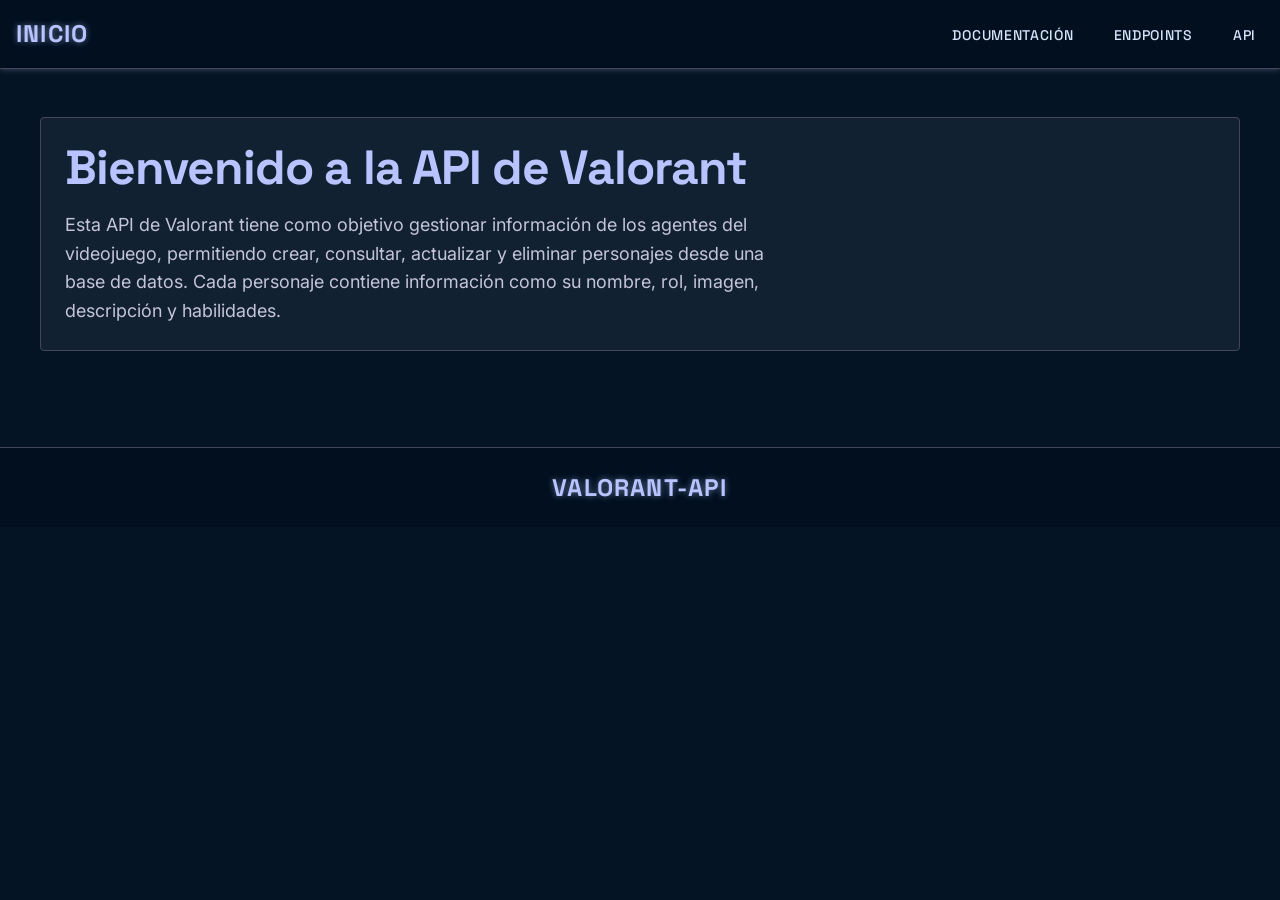
<file: index.html>
<!DOCTYPE html>
<html lang="en">
<head>
    <meta charset="UTF-8">
    <meta name="viewport" content="width=device-width, initial-scale=1.0">
    <title>Valorant-API</title>

    <link rel="preconnect" href="https://fonts.googleapis.com">
    <link rel="preconnect" href="https://fonts.gstatic.com" crossorigin>
    <link
        href="https://fonts.googleapis.com/css2?family=Inter:wght@400;500;600;700&family=Space+Grotesk:wght@400;500;600;700&display=swap"
        rel="stylesheet"
    >

    <link rel="stylesheet" href="src/css/style.css">
</head>
<body>
    <header class="site-header">
        <nav class="site-nav">
            <a href="#inicio" class="nav-logo">Inicio</a>

            <ul class="nav-links">
                <li><a href="src/pages/documentation.html" class="nav-link">Documentación</a></li>
                <li><a href="src/pages/endpoints.html" class="nav-link">Endpoints</a></li>
                <li><a href="src/pages/api.html" class="nav-link">API</a></li>
            </ul>
        </nav>
    </header>

    <main class="site-main">
        <section id="inicio" class="hero">
            <h1 class="hero-title">Bienvenido a la API de Valorant</h1>
            <p class="hero-description">Esta API de Valorant tiene como objetivo gestionar información de los agentes del videojuego, 
                permitiendo crear, consultar, actualizar y eliminar personajes desde una base de datos. 
                Cada personaje contiene información como su nombre, rol, imagen, descripción y habilidades.
            </p>
        </section>
    </main>

    <footer class="site-footer">
        <h3 class="footer-logo">VALORANT-API</h3>
    </footer>

    <script src="src/js/script.js"></script>
</body>
</html>
</file>
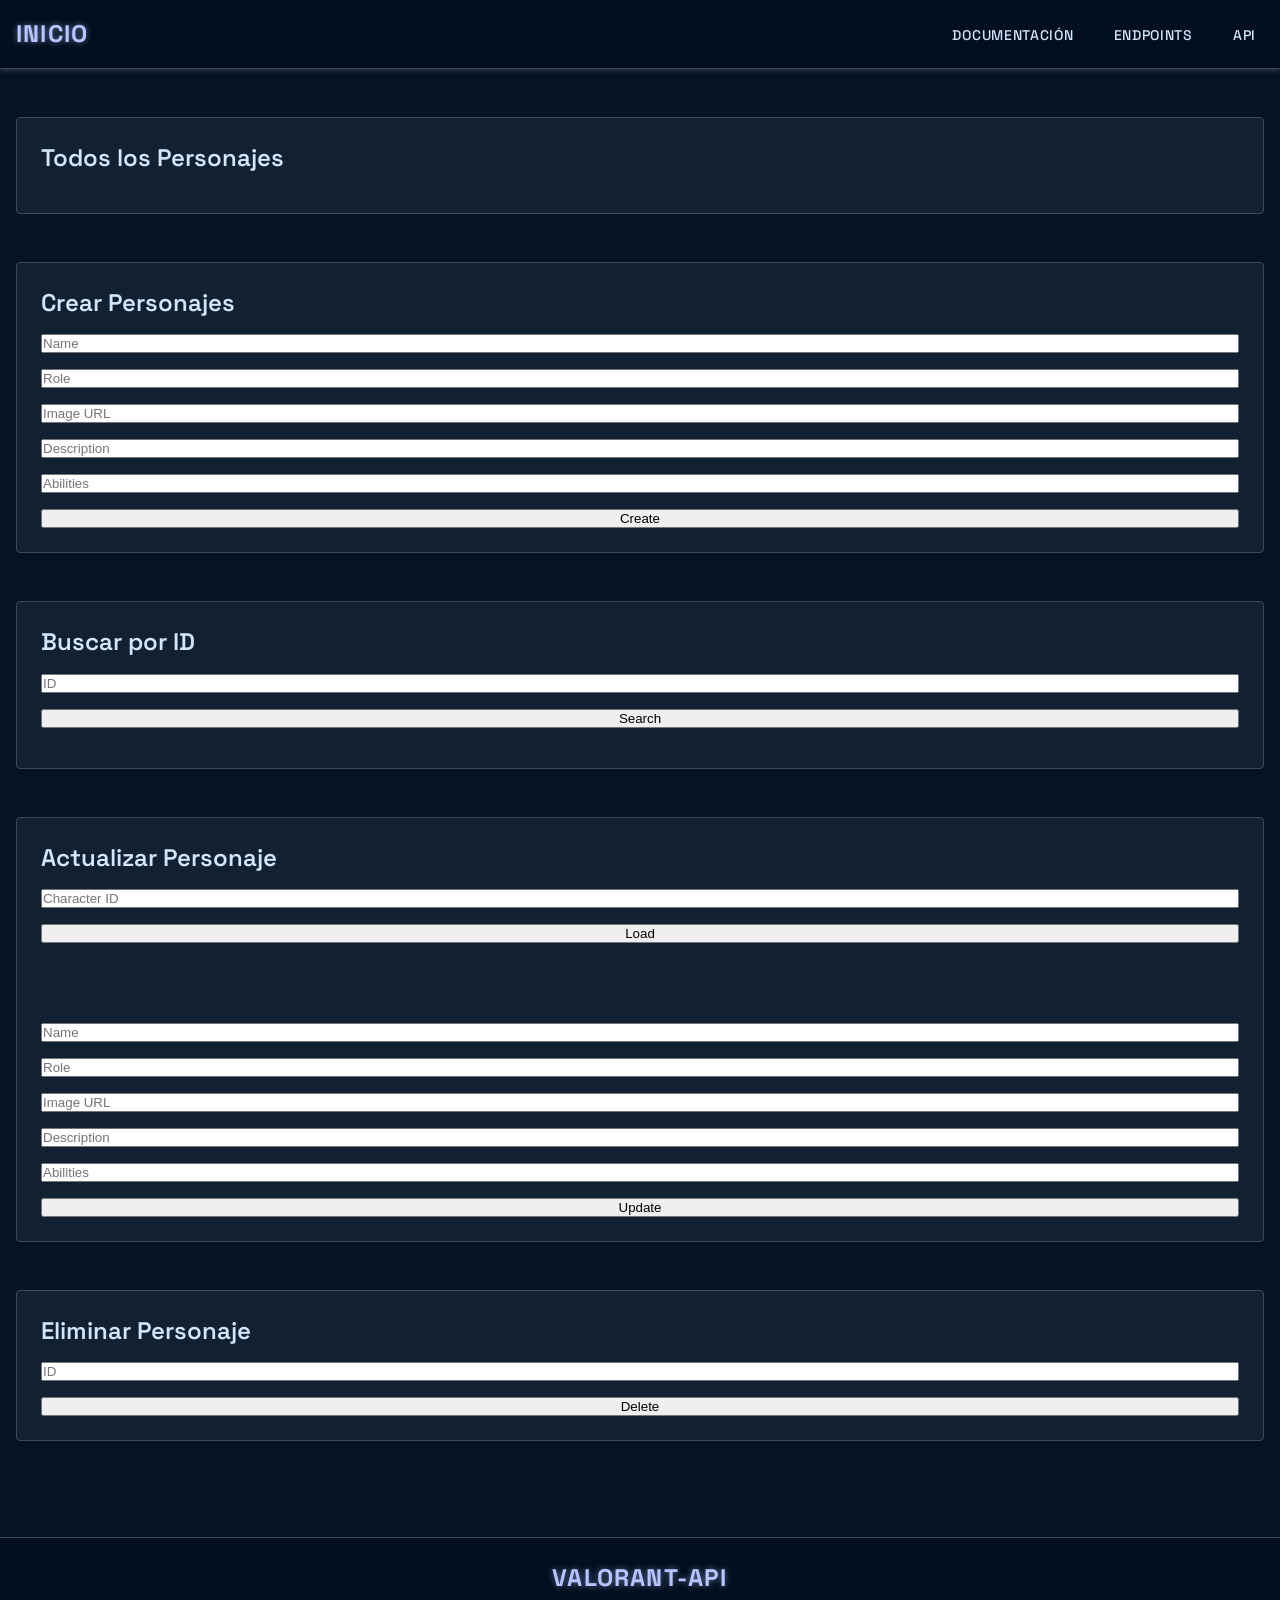
<file: src/pages/api.html>
<!DOCTYPE html>
<html lang="en">
<head>
    <meta charset="UTF-8">
    <meta name="viewport" content="width=device-width, initial-scale=1.0">
    <title>Valorant-API</title>

    <link rel="preconnect" href="https://fonts.googleapis.com">
    <link rel="preconnect" href="https://fonts.gstatic.com" crossorigin>
    <link
        href="https://fonts.googleapis.com/css2?family=Inter:wght@400;500;600;700&family=Space+Grotesk:wght@400;500;600;700&display=swap"
        rel="stylesheet"
    >

    <link rel="stylesheet" href="../css/style.css">
</head>
<body>
    <header class="site-header">
        <nav class="site-nav">
            <a href="../../index.html" class="nav-logo">Inicio</a>

            <ul class="nav-links">
                <li><a href="./documentation.html" class="nav-link">Documentación</a></li>
                <li><a href="./endpoints.html" class="nav-link">Endpoints</a></li>
                <li><a href="./api.html" class="nav-link">API</a></li>
            </ul>
        </nav>
    </header>

    <main class="api-page">
        <section class="api-section">
            <h3>Todos los Personajes</h3>
            <div id="characters"></div>
        </section>

        <section class="api-section crud">

            <h3>Crear Personajes</h3>

            <input id="name" placeholder="Name">
            <input id="role" placeholder="Role">
            <input id="img" placeholder="Image URL">
            <input id="description" placeholder="Description">
            <input id="abilities" placeholder="Abilities">

            <button onclick="createCharacter()">Create</button>
        </section>

        <section class="api-section">
            <h3>Buscar por ID</h3>

            <input id="searchId" placeholder="ID">
            <button onclick="getCharacterById()">Search</button>

            <div id="singleCharacter"></div>
        </section>

        <section class="api-section">
            <h3>Actualizar Personaje</h3>

            <input id="updateId" placeholder="Character ID">
            <button onclick="loadCharacterForEdit()">Load</button>

            <br><br>

            <input id="update-name" placeholder="Name">
            <input id="update-role" placeholder="Role">
            <input id="update-img" placeholder="Image URL">
            <input id="update-description" placeholder="Description">
            <input id="update-abilities" placeholder="Abilities">

            <button onclick="updateCharacter()">Update</button>
        </section>

        <section class="api-section">
            <h3>Eliminar Personaje</h3>
            <input id="deleteId" placeholder="ID">
            <button onclick="deleteByInput()">Delete</button>
        </section>
    </main>

    <footer class="site-footer">
        <h3 class="footer-logo">VALORANT-API</h3>
    </footer>

    <script src="../js/script.js"></script>
</body>
</html>
</file>
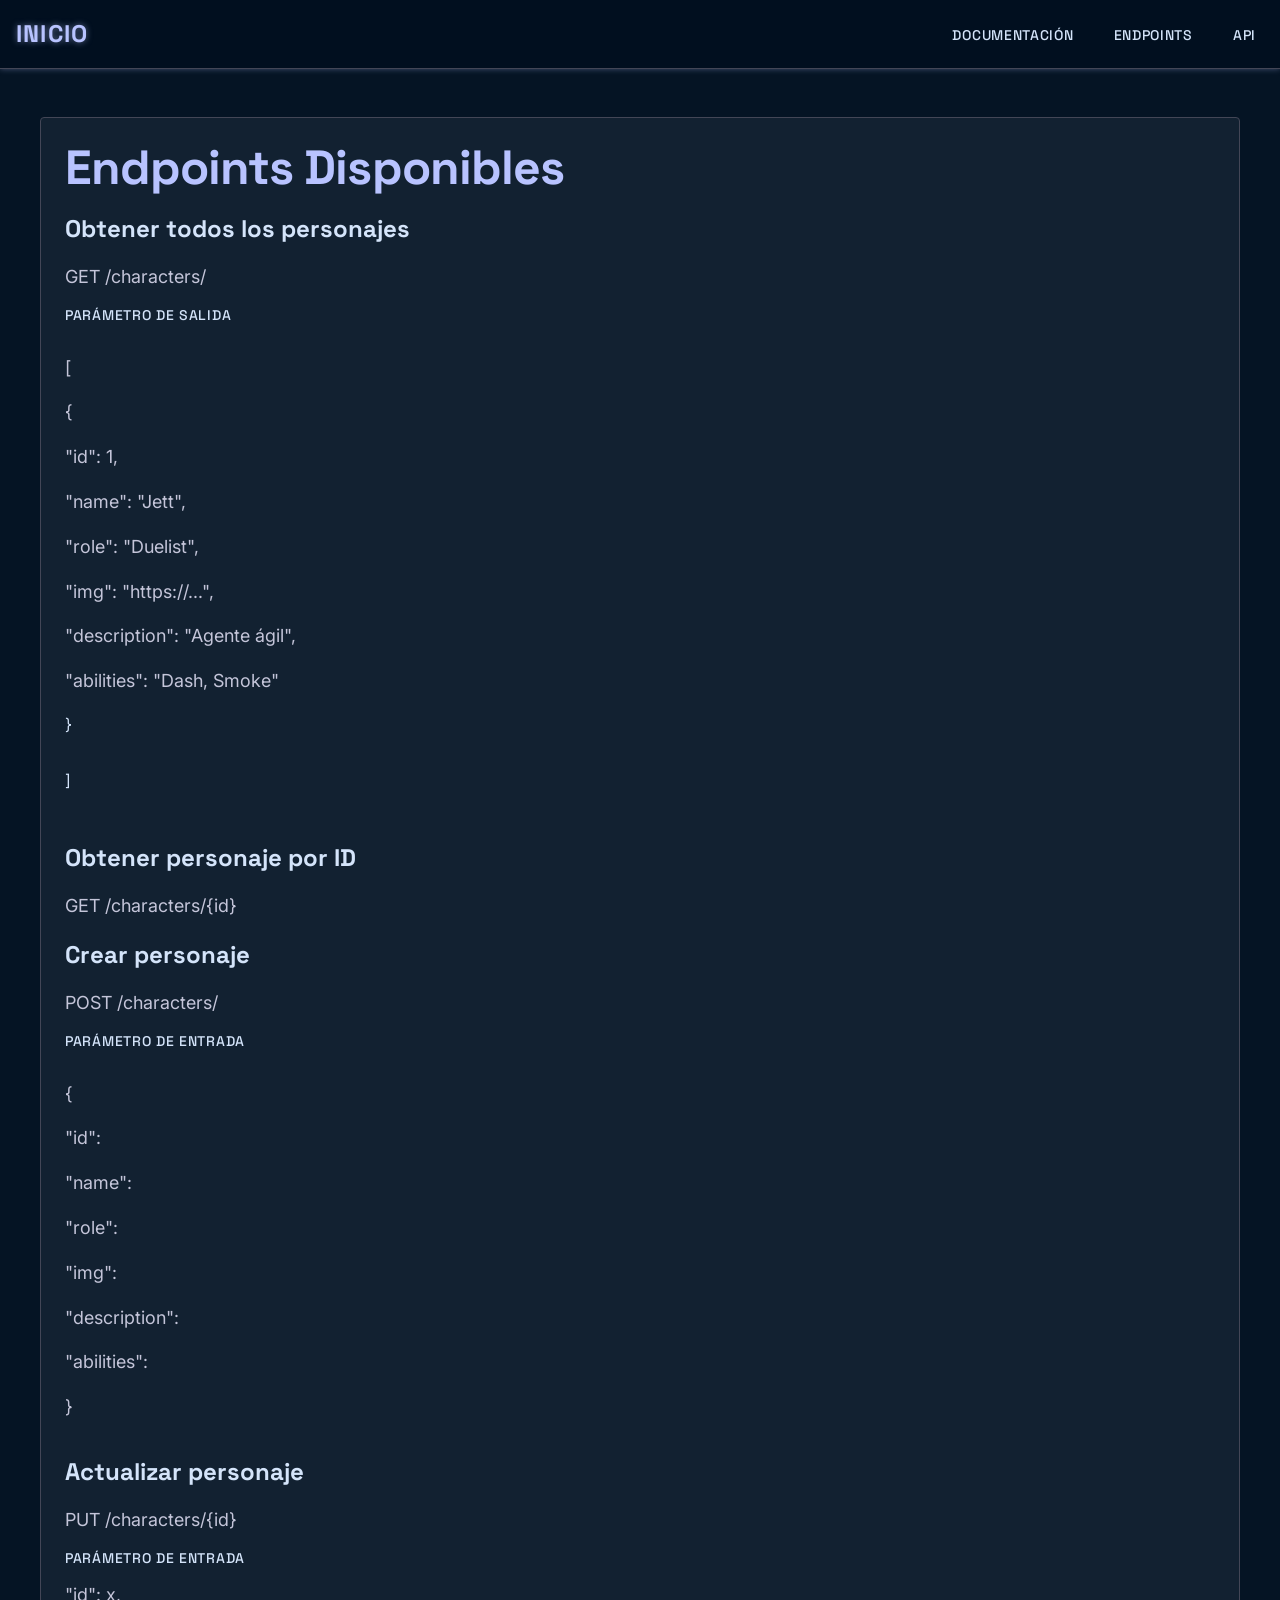
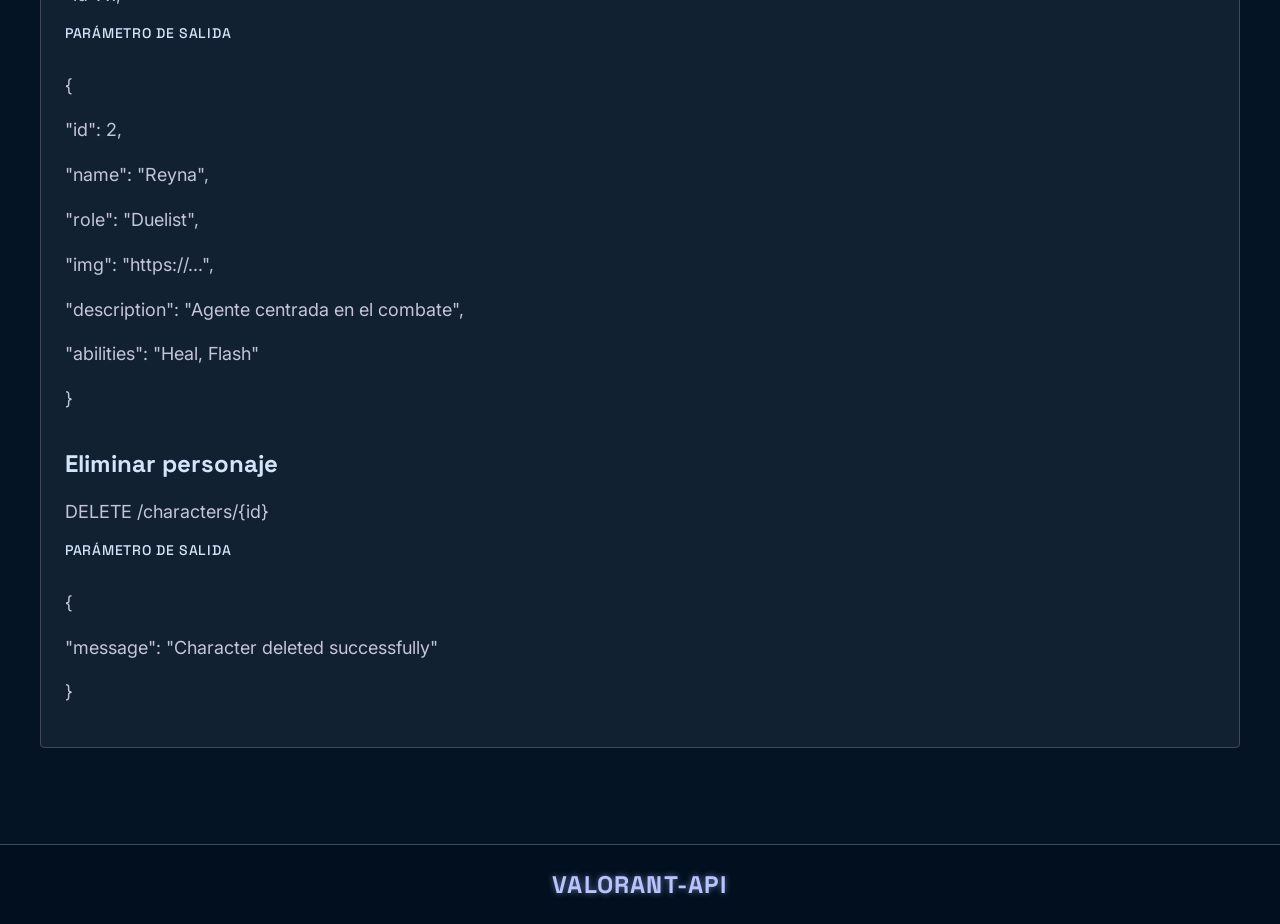
<file: src/pages/endpoints.html>
<!DOCTYPE html>
<html lang="en">
<head>
    <meta charset="UTF-8">
    <meta name="viewport" content="width=device-width, initial-scale=1.0">
    <title>Valorant-API</title>

    <link rel="preconnect" href="https://fonts.googleapis.com">
    <link rel="preconnect" href="https://fonts.gstatic.com" crossorigin>
    <link
        href="https://fonts.googleapis.com/css2?family=Inter:wght@400;500;600;700&family=Space+Grotesk:wght@400;500;600;700&display=swap"
        rel="stylesheet"
    >

    <link rel="stylesheet" href="../css/style.css">
</head>
<body>
    <header class="site-header">
        <nav class="site-nav">
            <a href="#inicio" class="nav-logo">Inicio</a>

            <ul class="nav-links">
                <li><a href="" class="nav-link">Documentación</a></li>
                <li><a href="" class="nav-link">Endpoints</a></li>
                <li><a href="src/pages/api.html" class="nav-link">API</a></li>
            </ul>
        </nav>
    </header>

    <main class="site-main">
        <section id="inicio" class="hero">
            <h1 class="hero-title">Endpoints Disponibles</h1>
            <h2>Obtener todos los personajes</h2>
            <p>GET /characters/</p>
            <h4>Parámetro de salida</h4>
            <p>
                <p>[</p>
                    <p>{</p>
                        <p>"id": 1,</p>
                        <p>"name": "Jett",</p>
                        <p>"role": "Duelist",</p>
                        <p>"img": "https://...",</p>
                        <p>"description": "Agente ágil",</p>
                        <p>"abilities": "Dash, Smoke"</p>
                    }</p>
                ]</p>
            </p>

            <h2>Obtener personaje por ID</h2>
            <p>GET /characters/{id}</p>

            <h2>Crear personaje</h2>
            <p>POST /characters/</p>
            <h4>Parámetro de entrada</h4>
            <p>
                <p>{</p>
                    <p>"id": </p>
                    <p>"name": </p>
                    <p>"role": </p>
                    <p>"img": </p>
                    <p>"description": </p>
                    <p>"abilities": </p>
                <p>}</p>
            </p>

            <h2>Actualizar personaje</h2>
            <p>PUT /characters/{id}</p>
            <h4>Parámetro de entrada</h4>
            <p>
                "id": x,
            </p>
            <h4>Parámetro de salida</h4>
            <p>
                <p>{</p>
                    <p>"id": 2,</p>
                    <p>"name": "Reyna",</p>
                    <p>"role": "Duelist",</p>
                    <p>"img": "https://...",</p>
                    <p>"description": "Agente centrada en el combate",</p>
                    <p>"abilities": "Heal, Flash"</p>
                <p>}</p>
            </p>

            <h2>Eliminar personaje</h2>
            <p>DELETE /characters/{id}</p>

            <h4>Parámetro de salida</h4>
            <p>
                <p>{</p>
                    <p>"message": "Character deleted successfully"</p>
                <p>}</p>
            </p>
        </section>
    </main>

    <footer class="site-footer">
        <h3 class="footer-logo">VALORANT-API</h3>
    </footer>

    <script src="../js/script.js"></script>
</body>
</html>
</file>
<file: src/css/style.css>
/* ==================================================
   VALORANT API — DESIGN SYSTEM (Cobalt Strike)
   ================================================== */
@import url("./layout/navbar.css");
@import url("./layout/footer.css");

:root {
  /* =========================
     COLORS - SURFACES
  ========================= */
  --surface: #051424;
  --surface-dim: #051424;
  --surface-bright: #2c3a4c;

  --surface-container-lowest: #010f1f;
  --surface-container-low: #0d1c2d;
  --surface-container: #122131;
  --surface-container-high: #1c2b3c;
  --surface-container-highest: #273647;

  --background: #051424;
  --on-background: #d4e4fa;

  --surface-variant: #273647;
  --on-surface: #d4e4fa;
  --on-surface-variant: #c4c5d9;

  --inverse-surface: #d4e4fa;
  --inverse-on-surface: #233143;

  --outline: #8e90a2;
  --outline-variant: #434656;

  --surface-tint: #b8c3ff;

  /* =========================
     COLORS - PRIMARY (Electric Cobalt)
  ========================= */
  --primary: #b8c3ff;
  --on-primary: #002388;
  --primary-container: #2e5bff;
  --on-primary-container: #efefff;
  --inverse-primary: #124af0;

  /* =========================
     COLORS - SECONDARY (Tactical Red)
  ========================= */
  --secondary: #ffb3b2;
  --on-secondary: #680013;
  --secondary-container: #b60129;
  --on-secondary-container: #ffc2c1;

  /* =========================
     COLORS - TERTIARY
  ========================= */
  --tertiary: #bec6e0;
  --on-tertiary: #283044;
  --tertiary-container: #656d84;
  --on-tertiary-container: #eef0ff;

  /* =========================
     COLORS - ERROR
  ========================= */
  --error: #ffb4ab;
  --on-error: #690005;
  --error-container: #93000a;
  --on-error-container: #ffdad6;

  /* =========================
     FIXED COLORS
  ========================= */
  --primary-fixed: #dde1ff;
  --primary-fixed-dim: #b8c3ff;
  --on-primary-fixed: #001356;
  --on-primary-fixed-variant: #0035be;

  --secondary-fixed: #ffdad9;
  --secondary-fixed-dim: #ffb3b2;
  --on-secondary-fixed: #410008;
  --on-secondary-fixed-variant: #92001f;

  --tertiary-fixed: #dae2fd;
  --tertiary-fixed-dim: #bec6e0;
  --on-tertiary-fixed: #131b2e;
  --on-tertiary-fixed-variant: #3f465c;

  /* =========================
     TYPOGRAPHY
  ========================= */
  --font-headline: "Space Grotesk", sans-serif;
  --font-body: "Inter", sans-serif;

  --headline-lg: 48px;
  --headline-lg-mobile: 32px;
  --headline-md: 24px;

  --body-lg: 18px;
  --body-md: 16px;

  --label-md: 14px;
  --label-sm: 12px;

  /* =========================
     FONT WEIGHTS
  ========================= */
  --weight-regular: 400;
  --weight-medium: 500;
  --weight-semibold: 600;
  --weight-bold: 700;

  /* =========================
     LINE HEIGHTS
  ========================= */
  --lh-tight: 1.1;
  --lh-md: 1.3;
  --lh-normal: 1.5;
  --lh-loose: 1.6;

  /* =========================
     LETTER SPACING
  ========================= */
  --ls-sm: 0.05em;
  --ls-md: 0.1em;
  --ls-neg: -0.02em;

  /* =========================
     RADIUS
  ========================= */
  --radius-sm: 0.125rem;
  --radius: 0.25rem;
  --radius-md: 0.375rem;
  --radius-lg: 0.5rem;
  --radius-xl: 0.75rem;
  --radius-full: 9999px;

  /* =========================
     SPACING (4px system)
  ========================= */
  --space-base: 4px;
  --space-xs: 4px;
  --space-sm: 8px;
  --space-md: 16px;
  --space-lg: 24px;
  --space-xl: 48px;

  --gutter: 20px;
  --margin-mobile: 16px;
  --margin-desktop: 40px;

  /* =========================
     EFFECTS (Tactical / HUD)
  ========================= */
  --glow-primary: 0 0 8px rgba(184, 195, 255, 0.45);
  --glow-secondary: 0 0 8px rgba(182, 1, 41, 0.5);
  --glow-cyan: 0 0 6px rgba(184, 195, 255, 0.35);
  --neon-text-glow: 0 0 6px rgba(184, 195, 255, 0.55);
}

/* =========================
   RESET / BASE
========================= */
*,
*::before,
*::after {
  box-sizing: border-box;
  margin: 0;
  padding: 0;
}

html {
  scroll-behavior: smooth;
  -webkit-text-size-adjust: 100%;
}

body {
  min-height: 100vh;
  font-family: var(--font-body);
  font-size: var(--body-md);
  line-height: var(--lh-normal);
  color: var(--on-surface);
  background-color: var(--background);
  -webkit-font-smoothing: antialiased;
  -moz-osx-font-smoothing: grayscale;
}

a {
  color: inherit;
  text-decoration: none;
}

ul {
  list-style: none;
}

img,
svg {
  display: block;
  max-width: 100%;
}

/* =========================
   TYPOGRAPHY
========================= */
h1, h2, h3, h4, h5, h6 {
  font-family: var(--font-headline);
  color: var(--on-surface);
}

h1 {
  font-size: var(--headline-lg);
  font-weight: var(--weight-bold);
  line-height: var(--lh-tight);
  letter-spacing: var(--ls-neg);
}

h3 {
  font-size: var(--headline-md);
  font-weight: var(--weight-semibold);
  line-height: var(--lh-md);
}

h4 {
  font-size: var(--label-md);
  font-weight: var(--weight-medium);
  line-height: 1;
  letter-spacing: var(--ls-sm);
  text-transform: uppercase;
}

p {
  font-size: var(--body-lg);
  line-height: var(--lh-loose);
  color: var(--on-surface-variant);
}

/* =========================
   LAYOUT
========================= */
.site-main {
  padding: var(--space-xl) var(--margin-mobile);
  max-width: 1280px;
  margin: 0 auto;
}

/* HERO SECTION */
.hero {
  display: flex;
  flex-direction: column;
  gap: var(--space-md);
  padding: var(--space-lg);
  background-color: var(--surface-container);
  border: 1px solid var(--outline-variant);
  border-radius: var(--radius);
}

.hero-title {
  color: var(--primary);
}

.hero-description {
  max-width: 65ch;
}

/* =========================
   iamges api
========================= */
.character-img {
    width: 400px;
    height: 700px;
    max-width: 100%;
    object-fit: cover;
    border-radius: 10px;
    margin-bottom: 10px;
}

/* =========================
   API PAGE
========================= */
.api-page {
  display: flex;
  flex-direction: column;
  gap: var(--space-xl);
  padding: var(--space-xl) var(--margin-mobile);
  max-width: 1280px;
  margin: 0 auto;
}

.api-section {
  display: flex;
  flex-direction: column;
  gap: var(--space-md);
  padding: var(--space-lg);
  background-color: var(--surface-container);
  border: 1px solid var(--outline-variant);
  border-radius: var(--radius);
}

/* =========================
   RESPONSIVE
========================= */
@media (min-width: 768px) {
  body {
    font-size: var(--body-md);
  }

  .site-aside {
    padding: var(--space-md) var(--margin-desktop);
  }

  .site-main {
    padding: var(--space-xl) var(--margin-desktop);
  }
}

@media (max-width: 480px) {
  h1 {
    font-size: var(--headline-lg-mobile);
    line-height: var(--lh-md);
  }
}
</file>
